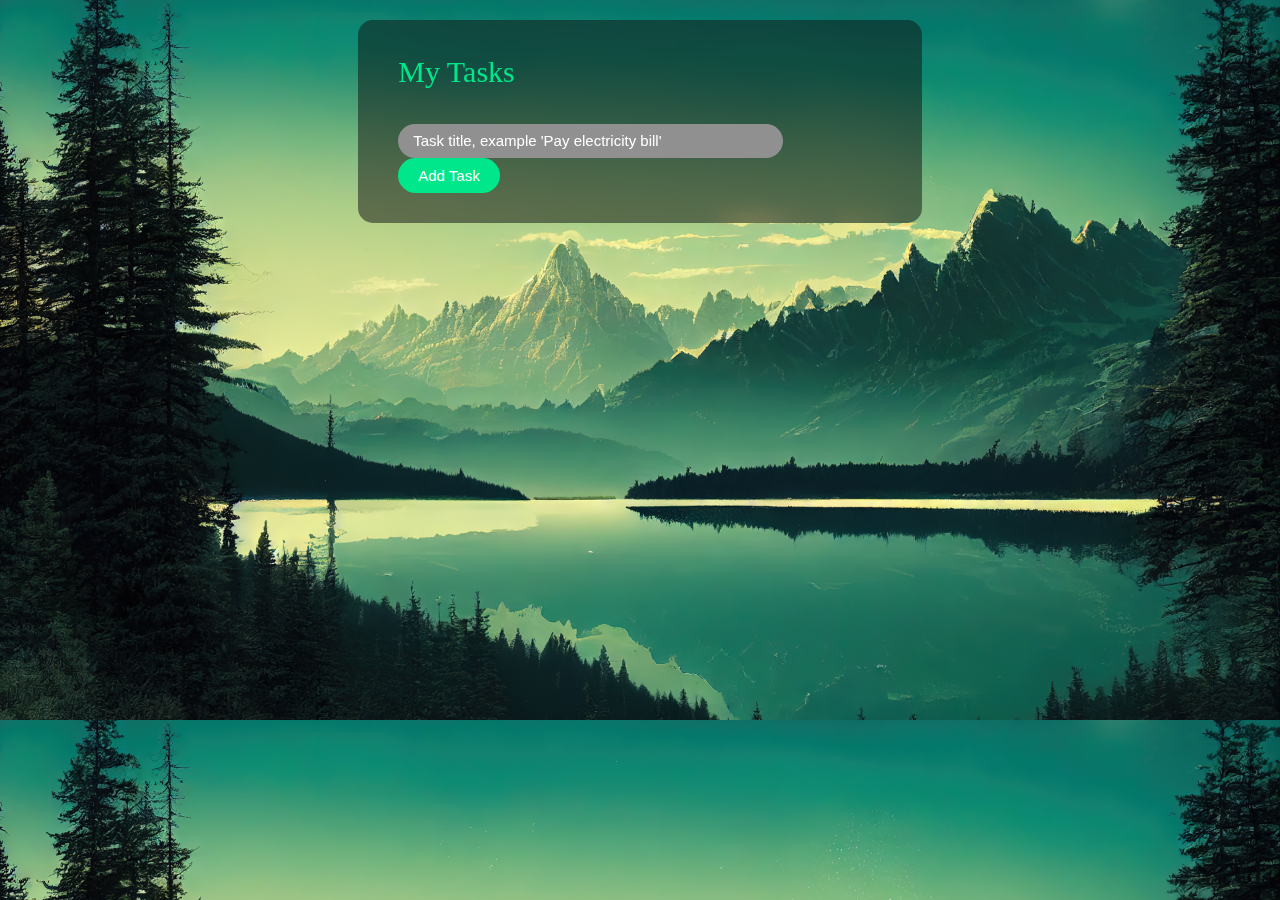
<file: index.html>
<!DOCTYPE html>
<head>
    <title>To Do List</title>
    <link rel="stylesheet" href="style.css">
    <link rel="stylesheet" href="https://cdn.jsdelivr.net/npm/bootstrap-icons@1.11.3/font/bootstrap-icons.min.css">
</head>
<body>
    <div class="cover"></div>
    <div class="container">
        <h2>My Tasks</h2>
        <input type="textbox" placeholder="Task title, example 'Pay electricity bill'" class="textarea" maxlength="40">
        <button class="add">Add Task</button>
    </div>
    <div class="taskContainer">
        <!-- <div class="task">
            <span class="checkbox"><i class="bi bi-check-lg"></i></span>
            <p class="taskName">this is a test task<span class="editBtn"><i class="bi bi-pencil-square"></i></span></p>
            <span class="cross"><i class="bi bi-x"></i></span>
        </div> -->
    </div>
    <script src="script.js"></script>
</body>
</html>
</file>
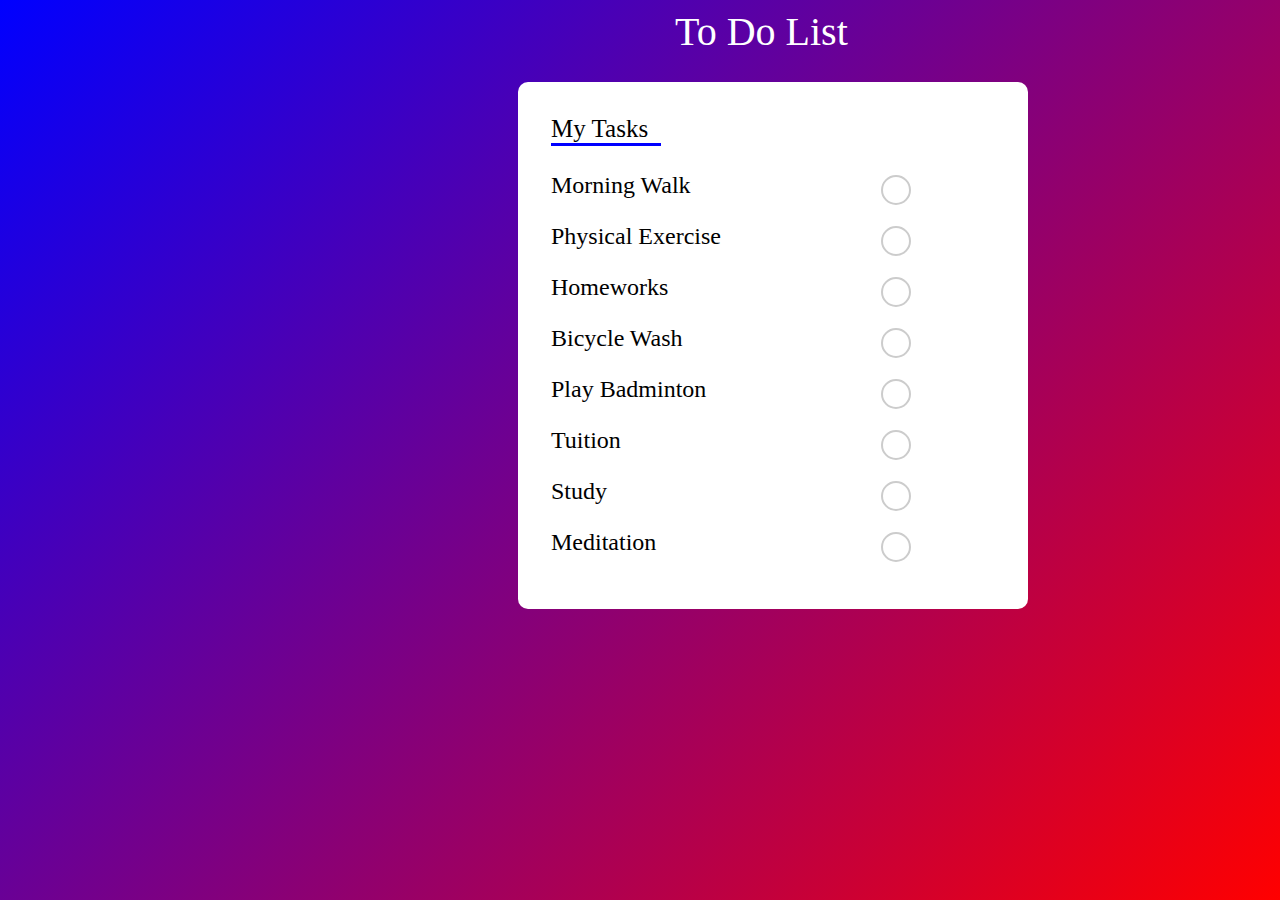
<file: older/to do list.html>
<html>
<head>
<link rel="stylesheet" type="text/css" href="styletdl.css">
</head>
<body bgcolor="">
<h1>To Do List</h1>
<div>
<table>
<tr>
<td><p>My Tasks</p></td>
</tr>
<tr>
<td>&nbsp;</td>
</tr>
<tr>
<td><h2>Morning Walk</h2></td>
<td>&nbsp;&nbsp;&nbsp;&nbsp;&nbsp;&nbsp;&nbsp;&nbsp;&nbsp;&nbsp;&nbsp;&nbsp;&nbsp;&nbsp;&nbsp;&nbsp;&nbsp;&nbsp;&nbsp;&nbsp;&nbsp;&nbsp;&nbsp;&nbsp;&nbsp;&nbsp;&nbsp;&nbsp;&nbsp;&nbsp;&nbsp;&nbsp;&nbsp;&nbsp;&nbsp;&nbsp;&nbsp;</td>
<td><label for="checkbox"><input type="checkbox" id="checkbox"></label></td>
</tr>
<tr>
<td><h2>Physical Exercise</h2></td>
<td>&nbsp;&nbsp;&nbsp;&nbsp;&nbsp;&nbsp;&nbsp;&nbsp;&nbsp;&nbsp;&nbsp;&nbsp;&nbsp;&nbsp;&nbsp;&nbsp;&nbsp;&nbsp;&nbsp;&nbsp;&nbsp;&nbsp;&nbsp;&nbsp;&nbsp;&nbsp;&nbsp;&nbsp;&nbsp;&nbsp;&nbsp;&nbsp;&nbsp;&nbsp;&nbsp;&nbsp;&nbsp;</td>
<td><label for="checkbox"><input type="checkbox" id="checkbox"></label></td>
</tr>
<tr>
<td><h2>Homeworks</h2></td>
<td>&nbsp;&nbsp;&nbsp;&nbsp;&nbsp;&nbsp;&nbsp;&nbsp;&nbsp;&nbsp;&nbsp;&nbsp;&nbsp;&nbsp;&nbsp;&nbsp;&nbsp;&nbsp;&nbsp;&nbsp;&nbsp;&nbsp;&nbsp;&nbsp;&nbsp;&nbsp;&nbsp;&nbsp;&nbsp;&nbsp;&nbsp;&nbsp;&nbsp;&nbsp;&nbsp;&nbsp;&nbsp;</td>
<td><label for="checkbox"><input type="checkbox" id="checkbox"></label></td>
</tr>
<tr>
<td><h2>Bicycle Wash</h2></td>
<td>&nbsp;&nbsp;&nbsp;&nbsp;&nbsp;&nbsp;&nbsp;&nbsp;&nbsp;&nbsp;&nbsp;&nbsp;&nbsp;&nbsp;&nbsp;&nbsp;&nbsp;&nbsp;&nbsp;&nbsp;&nbsp;&nbsp;&nbsp;&nbsp;&nbsp;&nbsp;&nbsp;&nbsp;&nbsp;&nbsp;&nbsp;&nbsp;&nbsp;&nbsp;&nbsp;&nbsp;&nbsp;</td>
<td><label for="checkbox"><input type="checkbox" id="checkbox"></label></td>
</tr>
<tr>
<td><h2>Play Badminton</h2></td>
<td>&nbsp;&nbsp;&nbsp;&nbsp;&nbsp;&nbsp;&nbsp;&nbsp;&nbsp;&nbsp;&nbsp;&nbsp;&nbsp;&nbsp;&nbsp;&nbsp;&nbsp;&nbsp;&nbsp;&nbsp;&nbsp;&nbsp;&nbsp;&nbsp;&nbsp;&nbsp;&nbsp;&nbsp;&nbsp;&nbsp;&nbsp;&nbsp;&nbsp;&nbsp;&nbsp;&nbsp;&nbsp;</td>
<td><label for="checkbox"><input type="checkbox" id="checkbox"></label></td>
</tr>
<tr>
<td><h2>Tuition</h2></td>
<td>&nbsp;&nbsp;&nbsp;&nbsp;&nbsp;&nbsp;&nbsp;&nbsp;&nbsp;&nbsp;&nbsp;&nbsp;&nbsp;&nbsp;&nbsp;&nbsp;&nbsp;&nbsp;&nbsp;&nbsp;&nbsp;&nbsp;&nbsp;&nbsp;&nbsp;&nbsp;&nbsp;&nbsp;&nbsp;&nbsp;&nbsp;&nbsp;&nbsp;&nbsp;&nbsp;&nbsp;&nbsp;</td>
<td><label for="checkbox"><input type="checkbox" id="checkbox"></label></td>
</tr>
<tr>
<td><h2>Study</h2></td>
<td>&nbsp;&nbsp;&nbsp;&nbsp;&nbsp;&nbsp;&nbsp;&nbsp;&nbsp;&nbsp;&nbsp;&nbsp;&nbsp;&nbsp;&nbsp;&nbsp;&nbsp;&nbsp;&nbsp;&nbsp;&nbsp;&nbsp;&nbsp;&nbsp;&nbsp;&nbsp;&nbsp;&nbsp;&nbsp;&nbsp;&nbsp;&nbsp;&nbsp;&nbsp;&nbsp;&nbsp;&nbsp;</td>
<td><label for="checkbox"><input type="checkbox" id="checkbox"></label></td>
</tr>
<tr>
<td><h2>Meditation</h2></td>
<td>&nbsp;&nbsp;&nbsp;&nbsp;&nbsp;&nbsp;&nbsp;&nbsp;&nbsp;&nbsp;&nbsp;&nbsp;&nbsp;&nbsp;&nbsp;&nbsp;&nbsp;&nbsp;&nbsp;&nbsp;&nbsp;&nbsp;&nbsp;&nbsp;&nbsp;&nbsp;&nbsp;&nbsp;&nbsp;&nbsp;&nbsp;&nbsp;&nbsp;&nbsp;&nbsp;&nbsp;&nbsp;</td>
<td><label for="checkbox"><input type="checkbox" id="checkbox"></label></td>
</tr>
</table>
</div>
</body>
</html>
</file>
<file: style.css>
body{
    margin: 0;
    background-image: url(bgimg1.jpg);
    background-size: cover;
    font-family: Leelawadee UI;
}
.cover{
    position: absolute;
    width: 100%;
    height: 100%;
    background: black;
    top: 0;
    opacity: 0;
    z-index: 1;
    display: none;
}
.container{
    background: rgba(16, 16, 16, 0.5);
    backdrop-filter: blur(10px);
    /* -webkit-backdrop-filter: blur(20px); */
    width: 37%;
    margin: 20px auto;
    padding: 10px 50px 30px 40px;
    border-radius:15px;
    /* display: none; */
}
h2{
    display: flex;
    align-items: center;
    font-size: 30px;
    color: #00e68a;
    font-weight: 500;
}
.textarea{
    margin-top: 10px;
    width: 76%;
    height: 30px;
    border-radius: 50px;
    outline: none;
    border: none;
    padding: 2px 10px 2px 15px;
    font-size: 15px;
    background: #909090;
    color: white;
}
.textarea::placeholder{
    color: white;
}
button.add{
    height: 35px;
    border-radius: 50px;
    border: none;
    outline: none;
    background: #00e68a;
    color: white;
    padding-left: 20px;
    padding-right: 20px;
    transition: 0.1s;
    cursor: pointer;
    font-size: 15px;
}
.add:hover{
    background: #00cca3;
}
div.taskContainer{
    width:43%;
    /* height: 32.5em; for chrome */
    height: 29em;
    margin: auto;
    margin-top: 0;
    /* padding-top: 0.6%; for chrome */
    padding-top: 0.5%;
    overflow-y: scroll;
    overflow-x: hidden;
}
.taskContainer::-webkit-scrollbar{
    display: none;
}
div.task{
    position: relative;
    background: rgba(16, 16, 16, 0.6);
    backdrop-filter: blur(10px);
    width: 94%;
    padding: 20px 20px 20px 20px;
    border-radius: 15px;
    margin-bottom: 2%;
    font-size: 17px;
    color: white;
}
.checkbox{
    border: 2px solid grey;
    width: 5%;
    height: 16px;
    padding-left: 2.5px;
    padding-right: 2.5px;
    border-radius: 50px;
    margin-right: 2%;
    cursor: pointer;
    color: rgba(1, 1, 1, 0);
}
.checkedbox{
    border: 2px solid #00e68a;
    width: 5%;
    height: 16px;
    padding-left: 2.5px;
    padding-right: 2.5px;
    border-radius: 50px;
    margin-right: 2%;
    cursor: pointer;
    background: #00e68a;
    color: white;
}
p.taskName{
    position: absolute;
    top: 2%;
    left: 3.5em;
    width: 81%;
    /* border: 1px solid green; */
}
.editBtn{
    position: absolute;
    right: 0;
    cursor: pointer;
}
.cross{
    position: absolute;
    right: 2%;
    top: 25%;
    font-size: 22px;
    padding: 0px 4px 0px 4px;
    border-radius: 20px;
    cursor: pointer;
}
.cross:hover{
    background: grey;
}
.delConfirm{
    position: absolute;
    top: 25%;
    left: 50%;
    transform: translate(-50%);
    display: flex;
    margin: auto;
    color: white;
    background: rgba(16, 16, 16, 0.5);
    backdrop-filter: blur(10px);
    width: 22%;
    padding-bottom: 14%;
    justify-content: center;
    border-radius: 15px;
    border: 1px solid grey;
    z-index: 2;
}
.warnbtn{
   position: absolute;
   bottom: 20%;
   padding: 3% 8% 3% 8%;
   outline: none;
   border: none;
   border-radius: 5px;
   cursor: pointer;
}
#delete{
    left: 15%;
    background: rgb(204, 25, 70);
    color: white;
}
#cancel{
    right: 15%;
    background: rgb(145, 145, 145);
    color: white;
}
p.warning{
    position: absolute;
    top: 15%;
    font-size: 22px;
}
.editTask{
    position: absolute;
    top: 25%;
    left: 50%;
    transform: translate(-50%);
    background: rgba(16,16,16,0.5);
    backdrop-filter: blur(10px);
    width: 30%;
    padding-bottom: 6%;
    padding-left: 2%;
    padding-right: 2.5%;
    border-radius: 10px;
    border: 1px solid grey;
    z-index: 2;
    /* display: none; */

}
.editHead{
    color: white;
    font-size: 28px;
    margin-left: 3%;
}
.editHead::before{
    content: '';
    position: absolute;
    height: 16%;
    width: 1%;
    background: #00e68a;
    left: 6%;
}
.editText{
    margin-top: 2%;
    width: 100%;
    height: 30px;
    outline: none;
    border-top: 0;
    border-right: 0;
    border-bottom: 3px solid #00e68a;
    border-left: 0;
    background: none;
    color: white;
    font-size: 17px;
}
.doneBtn,.editCancel{
    position: absolute;
    bottom: 10%;
    padding: 7px 18px 7px 18px;
    border-radius: 5px;
    outline: none;
    border: none;
    cursor: pointer;
}
.doneBtn{
    background: #00cca3;
    color: #fff;
}
.doneBtn:hover{
    background: #08d7ae;
}
.editCancel{
    right: 6%;
    color: #fff;
    background: rgb(145, 145, 145);
}
.editCancel:hover{
    background: grey;
}
</file>
<file: older/styletdl.css>
body{
background: linear-gradient(-225deg, blue,red);
}
h1{
margin-left: 667px;
font-size: 40px;
font-weight: lighter;
color: white;
font-family: Leelawadee UI;
}
p{
font-size: 25px;
font-family: Leelawadee UI;
border-bottom: 3px solid blue;
width: 110px;
}
h2{
font-weight: lighter;
font-size: 24px;
font-family: Leelawadee UI;
}
div{
background: white;
max-width: 450px;
padding: 30px;
border-radius: 10px;
margin-left: 510px;
margin-top: 20px;
}
label{
display: inline-flex;
align-items: center;
cursor: pointer;
}
input[type="checkbox"]{
appearance: none;
outline: none;
height: 30px;
width: 30px;
cursor: pointer;
margin-bottom: 14px;
border: 2px solid #cccccc;
border-radius: 15px;
padding-left: 5px;
padding-top: -1px;
transition: 0.4s;
}
input[type="checkbox"]::after{
content: '\2714';
font-size: 20px;
color: white;
}
input[type="checkbox"]:checked{
background: blue;
border-color: blue;
}
</file>
